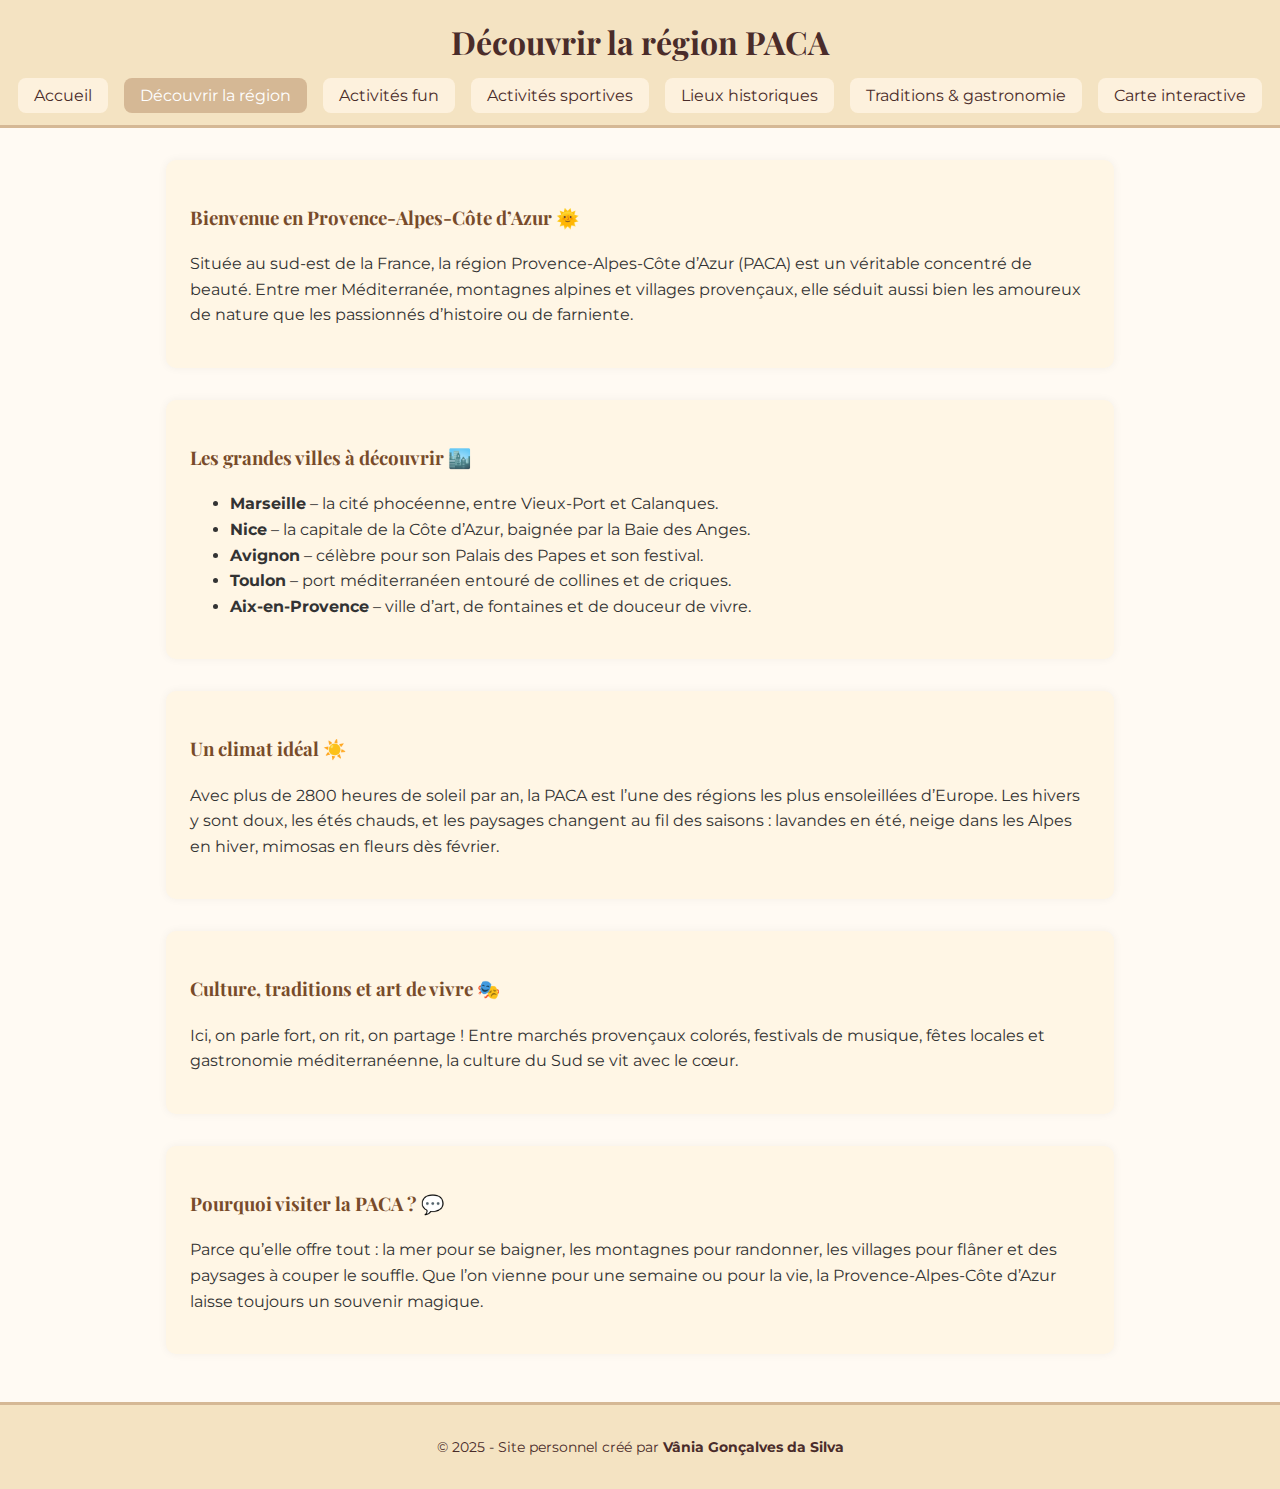
<file: region.html>
<!DOCTYPE html>
<html lang="fr">
<head>
  <meta charset="UTF-8">
  <meta name="viewport" content="width=device-width, initial-scale=1.0">
  <title>Découvrir la région - Provence-Alpes-Côte d’Azur</title>
  <link rel="stylesheet" href="style.css">
</head>
<body>

  <header>
    <h1>Découvrir la région PACA</h1>
    <nav>
      <ul>
        <li><a href="index.html">Accueil</a></li>
        <li><a href="region.html" class="active">Découvrir la région</a></li>
        <li><a href="activites-fun.html">Activités fun</a></li>
        <li><a href="activites-sportives.html">Activités sportives</a></li>
        <li><a href="lieux-historiques.html">Lieux historiques</a></li>
        <li><a href="traditions.html">Traditions & gastronomie</a></li>
        <li><a href="carte.html">Carte interactive</a></li>
      </ul>
    </nav>
  </header>

  <section class="intro">
    <h3>Bienvenue en Provence-Alpes-Côte d’Azur 🌞</h3>
    <p>
      Située au sud-est de la France, la région Provence-Alpes-Côte d’Azur (PACA) est un véritable concentré de beauté. 
      Entre mer Méditerranée, montagnes alpines et villages provençaux, elle séduit aussi bien les amoureux de nature que les passionnés d’histoire ou de farniente.
    </p>
  </section>

  <section class="intro">
    <h3>Les grandes villes à découvrir 🏙️</h3>
    <ul>
      <li><strong>Marseille</strong> – la cité phocéenne, entre Vieux-Port et Calanques.</li>
      <li><strong>Nice</strong> – la capitale de la Côte d’Azur, baignée par la Baie des Anges.</li>
      <li><strong>Avignon</strong> – célèbre pour son Palais des Papes et son festival.</li>
      <li><strong>Toulon</strong> – port méditerranéen entouré de collines et de criques.</li>
      <li><strong>Aix-en-Provence</strong> – ville d’art, de fontaines et de douceur de vivre.</li>
    </ul>
  </section>

  <section class="intro">
    <h3>Un climat idéal ☀️</h3>
    <p>
      Avec plus de 2800 heures de soleil par an, la PACA est l’une des régions les plus ensoleillées d’Europe. 
      Les hivers y sont doux, les étés chauds, et les paysages changent au fil des saisons : 
      lavandes en été, neige dans les Alpes en hiver, mimosas en fleurs dès février.
    </p>
  </section>

  <section class="intro">
    <h3>Culture, traditions et art de vivre 🎭</h3>
    <p>
      Ici, on parle fort, on rit, on partage ! Entre marchés provençaux colorés, festivals de musique, 
      fêtes locales et gastronomie méditerranéenne, la culture du Sud se vit avec le cœur.
    </p>
  </section>

  <section class="intro">
    <h3>Pourquoi visiter la PACA ? 💬</h3>
    <p>
      Parce qu’elle offre tout : la mer pour se baigner, les montagnes pour randonner, 
      les villages pour flâner et des paysages à couper le souffle. 
      Que l’on vienne pour une semaine ou pour la vie, la Provence-Alpes-Côte d’Azur laisse toujours un souvenir magique.
    </p>
  </section>

  <footer>
    <p>© 2025 - Site personnel créé par <strong>Vânia Gonçalves da Silva</strong></p>
  </footer>

</body>
</html>
</file>
<file: style.css>
/* === Style global du site Provence-Alpes-Côte d’Azur === */

@import url('https://fonts.googleapis.com/css2?family=Montserrat:wght@400;600&family=Playfair+Display:wght@500&display=swap');

body {
  margin: 0;
  font-family: 'Montserrat', sans-serif;
  background-color: #fffaf3;
  color: #333;
  line-height: 1.6;
}

/* === En-tête et navigation === */
header {
  background-color: #f4e3c2;
  color: #4a2c2a;
  padding: 1rem 0;
  text-align: center;
  border-bottom: 3px solid #d5b895;
}

header h1 {
  margin: 0;
  font-family: 'Playfair Display', serif;
  font-size: 2rem;
}

nav ul {
  list-style: none;
  padding: 0;
  margin: 1rem 0 0;
  display: flex;
  flex-wrap: wrap;
  justify-content: center;
  gap: 1rem;
}

nav a {
  text-decoration: none;
  color: #4a2c2a;
  background-color: #fdf1dd;
  padding: 0.5rem 1rem;
  border-radius: 8px;
  transition: 0.3s ease;
}

nav a:hover,
nav a.active {
  background-color: #d5b895;
  color: white;
}

/* === Section héro (image principale) === */
.hero {
  background-image: url('images/hero-paca.jpg');
  background-size: cover;
  background-position: center;
  height: 70vh;
  display: flex;
  align-items: center;
  justify-content: center;
  color: white;
  text-align: center;
  position: relative;
}

.overlay {
  background: rgba(0, 0, 0, 0.4);
  padding: 2rem;
  border-radius: 10px;
}

.hero h2 {
  font-family: 'Playfair Display', serif;
  font-size: 2.5rem;
  margin-bottom: 1rem;
}

.hero p {
  font-size: 1.2rem;
}

/* === Section d’intro === */
.intro {
  max-width: 900px;
  margin: 2rem auto;
  padding: 1.5rem;
  background-color: #fff6e5;
  border-radius: 10px;
  box-shadow: 0 0 10px rgba(0,0,0,0.05);
}

.intro h3 {
  font-family: 'Playfair Display', serif;
  color: #784b2a;
}

/* === Pied de page === */
footer {
  background-color: #f4e3c2;
  text-align: center;
  padding: 1rem;
  color: #4a2c2a;
  font-size: 0.9rem;
  border-top: 3px solid #d5b895;
  margin-top: 3rem;
}

/* === Mise en page responsive === */
@media (max-width: 768px) {
  .hero h2 {
    font-size: 2rem;
  }

  nav ul {
    flex-direction: column;
    gap: 0.5rem;
  }
  
.hero-region {
  background-image: url('images/hero-region.jpg');
}

  .hero-fun {
  background-image: url('images/hero-fun.jpg');
}

  .hero-sport {
  background-image: url('images/hero-sport.jpg');
}

  .hero-histoire {
  background-image: url('images/hero-histoire.jpg');
}
}
</file>
